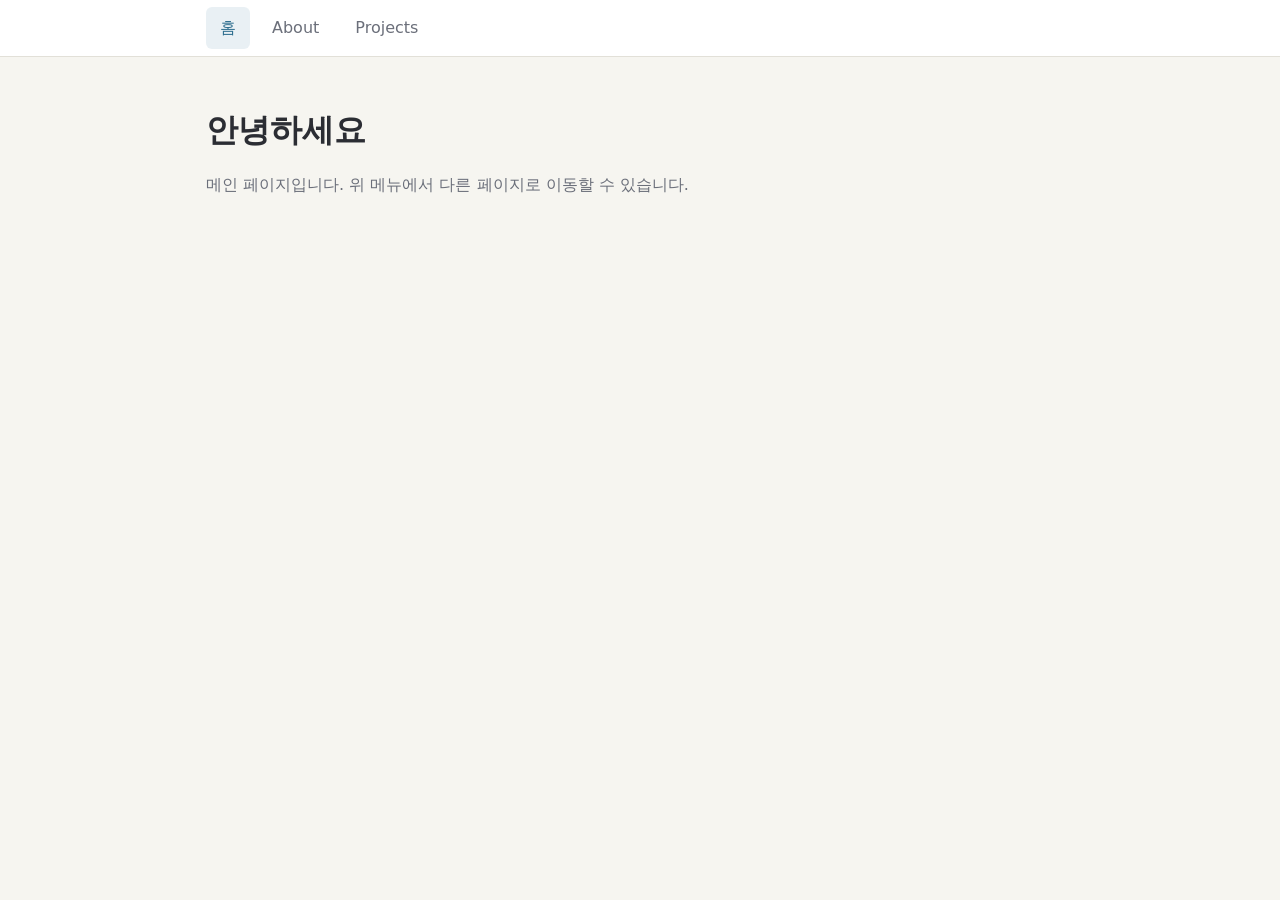
<file: index.html>
<!DOCTYPE html>
<html lang="ko">
<head>
    <meta charset="UTF-8">
    <meta name="viewport" content="width=device-width, initial-scale=1.0">
    <title>메인 페이지</title>
    <link rel="stylesheet" href="style.css">
</head>
<body>
    <header class="site-header">
        <nav class="site-nav">
            <a href="index.html" class="active">홈</a>
            <a href="about.html">About</a>
            <a href="projects.html">Projects</a>
        </nav>
    </header>
    <main>
        <h1>안녕하세요</h1>
        <p>메인 페이지입니다. 위 메뉴에서 다른 페이지로 이동할 수 있습니다.</p>
    </main>
</body>
</html>
</file>
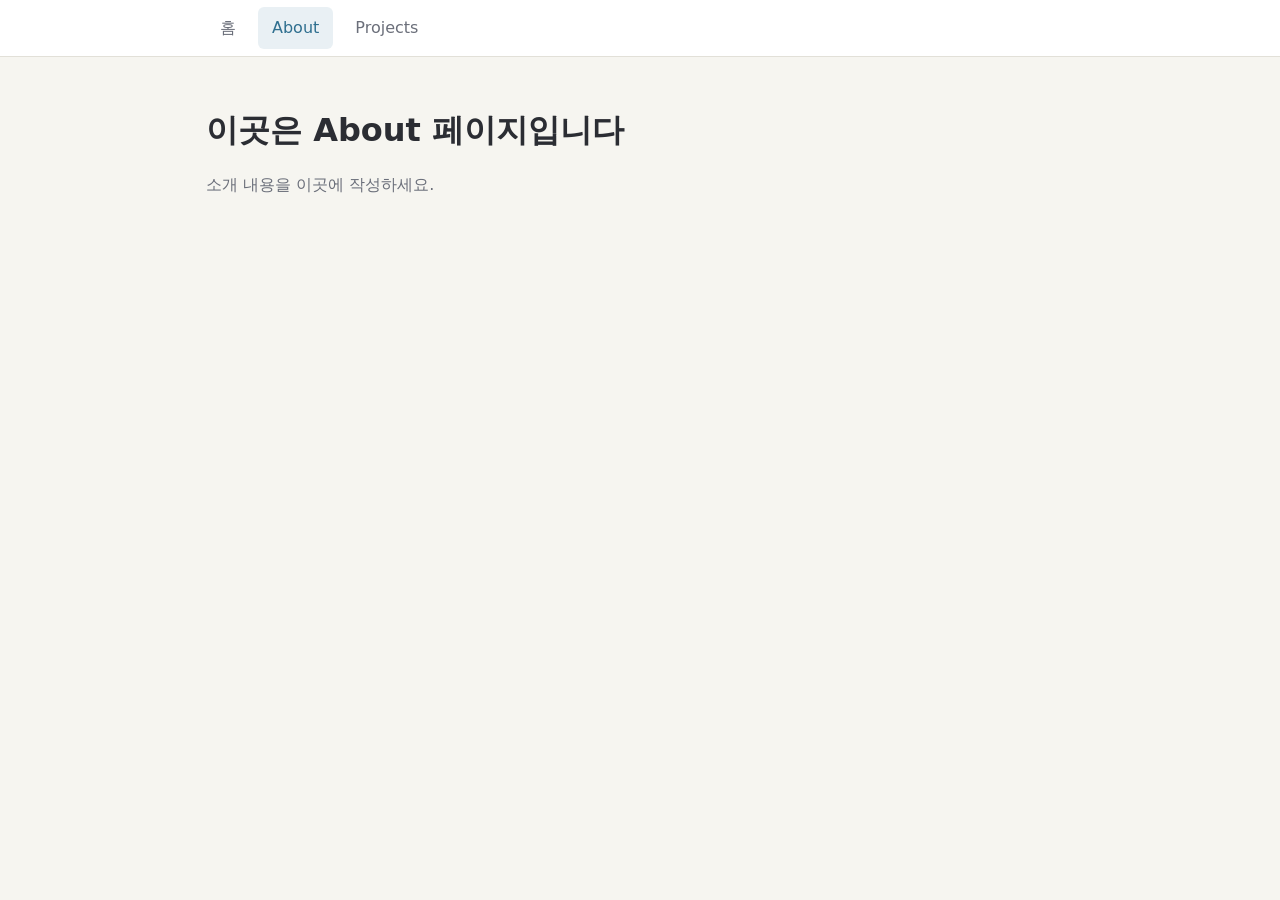
<file: about.html>
<!DOCTYPE html>
<html lang="ko">
<head>
    <meta charset="UTF-8">
    <meta name="viewport" content="width=device-width, initial-scale=1.0">
    <title>About 페이지</title>
    <link rel="stylesheet" href="style.css">
</head>
<body>
    <header class="site-header">
        <nav class="site-nav">
            <a href="index.html">홈</a>
            <a href="about.html" class="active">About</a>
            <a href="projects.html">Projects</a>
        </nav>
    </header>
    <main>
        <h1>이곳은 About 페이지입니다</h1>
        <p>소개 내용을 이곳에 작성하세요.</p>
    </main>
</body>
</html>
</file>
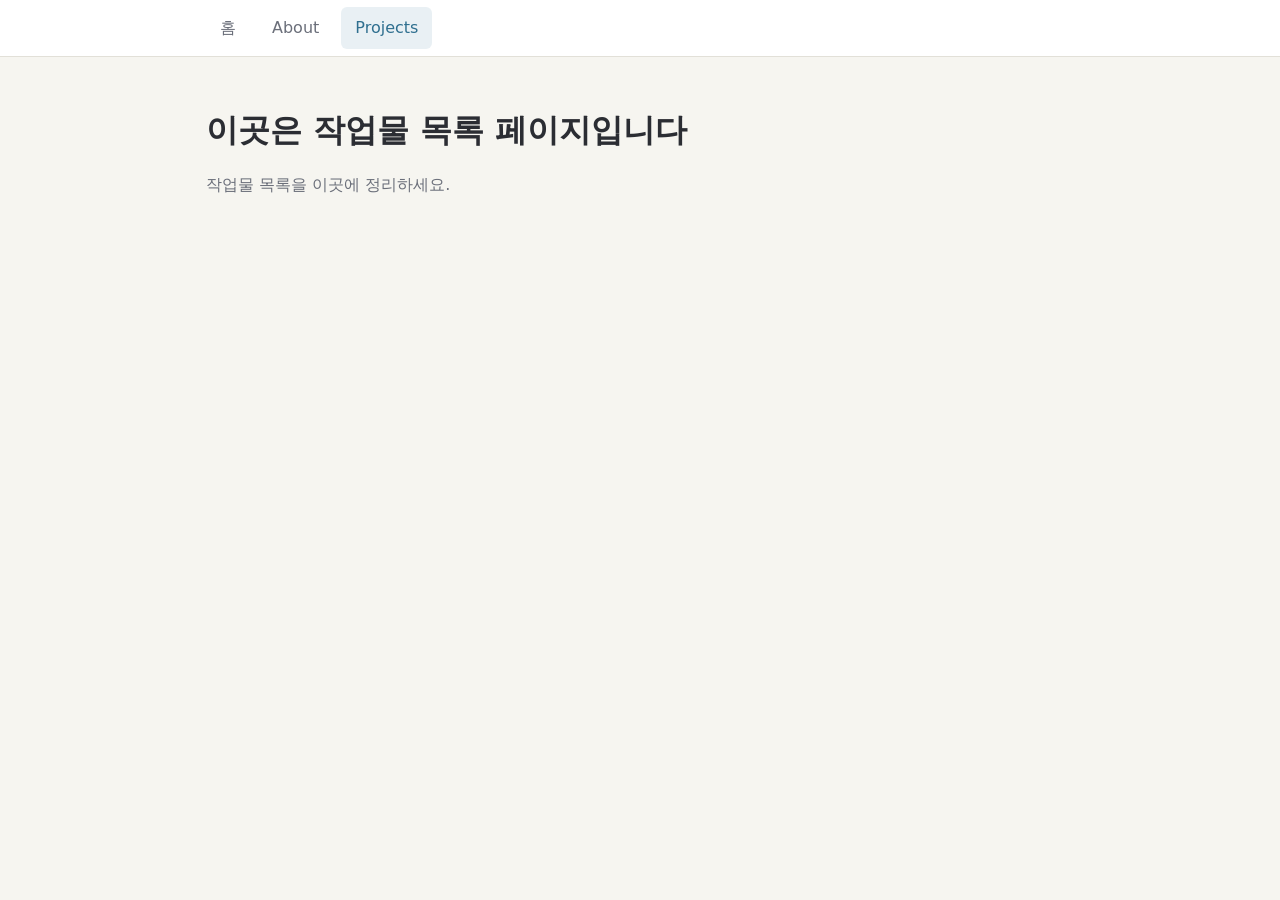
<file: projects.html>
<!DOCTYPE html>
<html lang="ko">
<head>
    <meta charset="UTF-8">
    <meta name="viewport" content="width=device-width, initial-scale=1.0">
    <title>Projects 페이지</title>
    <link rel="stylesheet" href="style.css">
</head>
<body>
    <header class="site-header">
        <nav class="site-nav">
            <a href="index.html">홈</a>
            <a href="about.html">About</a>
            <a href="projects.html" class="active">Projects</a>
        </nav>
    </header>
    <main>
        <h1>이곳은 작업물 목록 페이지입니다</h1>
        <p>작업물 목록을 이곳에 정리하세요.</p>
    </main>
</body>
</html>
</file>
<file: style.css>
:root {
  --bg: #f6f5f0;
  --surface: #ffffff;
  --text: #2b2d33;
  --muted: #6b6f7a;
  --accent: #2f6f8f;
  --accent-hover: #1f5270;
  --border: #e2e0d8;
}

* {
  box-sizing: border-box;
}

body {
  margin: 0;
  background: var(--bg);
  color: var(--text);
  font-family: "Pretendard", "Apple SD Gothic Neo", "Noto Sans KR", "Malgun Gothic", system-ui, sans-serif;
  line-height: 1.6;
}

.site-header {
  background: var(--surface);
  border-bottom: 1px solid var(--border);
}

.site-nav {
  max-width: 900px;
  margin: 0 auto;
  padding: 0 16px;
  display: flex;
  align-items: center;
  gap: 8px;
  height: 56px;
}

.site-nav a {
  color: var(--muted);
  text-decoration: none;
  font-weight: 500;
  padding: 8px 14px;
  border-radius: 6px;
  transition: background 0.15s, color 0.15s;
}

.site-nav a:hover {
  background: var(--bg);
  color: var(--accent);
}

.site-nav a.active {
  color: var(--accent);
  background: rgba(47, 111, 143, 0.1);
}

main {
  max-width: 900px;
  margin: 0 auto;
  padding: 48px 16px;
}

h1 {
  margin: 0 0 16px;
  font-size: 2rem;
  font-weight: 700;
  color: var(--text);
}

p {
  margin: 0 0 12px;
  color: var(--muted);
}

a {
  color: var(--accent);
}

a:hover {
  color: var(--accent-hover);
}
</file>
